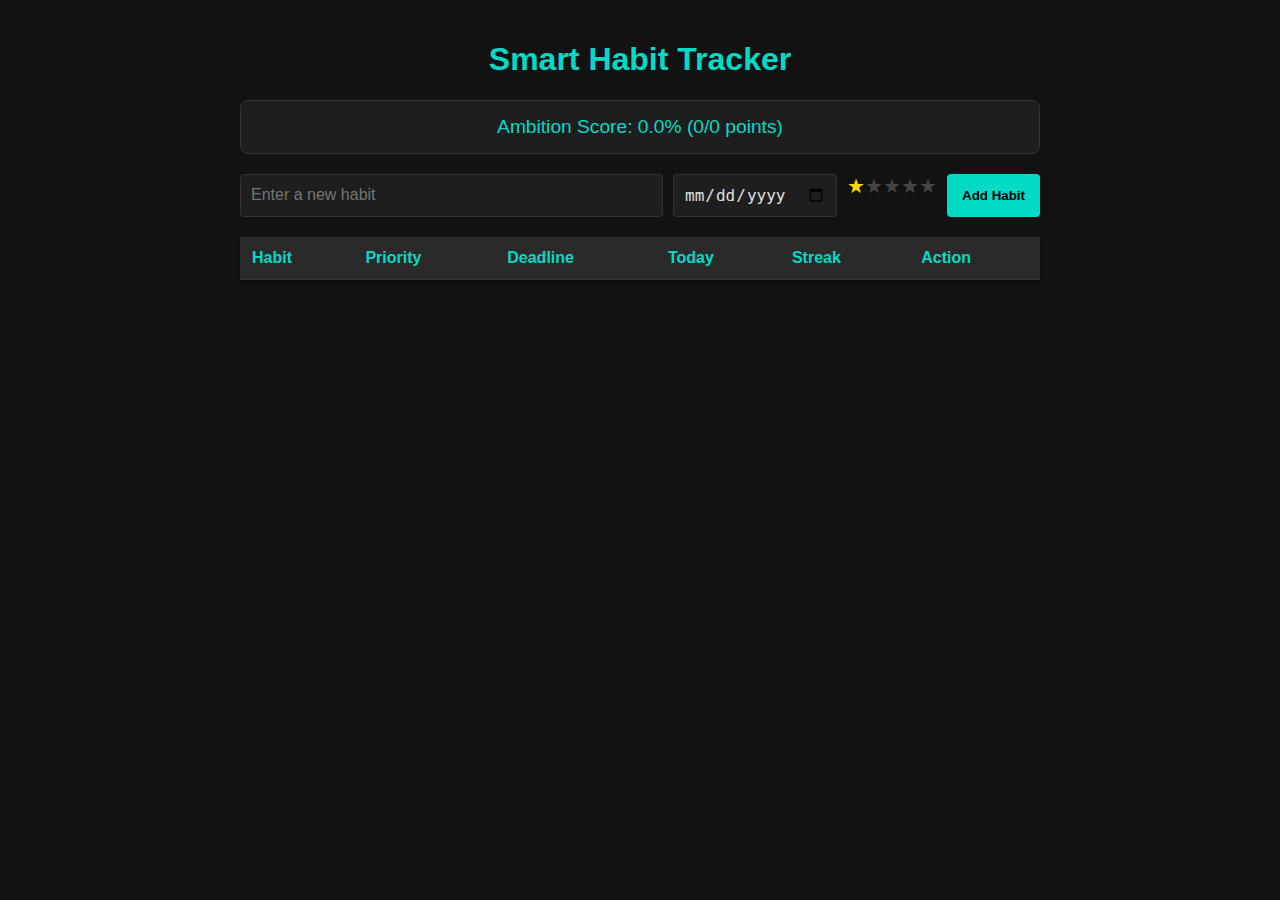
<file: Project Sisiphus/ambition.html>
<!DOCTYPE html>
<html lang="en">
<head>
  <meta charset="UTF-8">
  <meta name="viewport" content="width=device-width, initial-scale=1.0">
  <title>Smart Habit Tracker (Dark Mode)</title>
  <style>
    :root {
      --bg-color: #121212;
      --card-color: #1e1e1e;
      --text-color: #e0e0e0;
      --accent-color: #bb86fc;
      --primary-color: #03dac6;
      --danger-color: #cf6679;
      --border-color: #333;
      --star-color: #FFD700;
      --star-inactive: #444;
    }
    
    body {
      font-family: Arial, sans-serif;
      max-width: 800px;
      margin: 0 auto;
      padding: 20px;
      background-color: var(--bg-color);
      color: var(--text-color);
    }
    
    h1 {
      text-align: center;
      color: var(--primary-color);
    }
    
    .habit-form {
      display: flex;
      flex-wrap: wrap;
      gap: 10px;
      margin-bottom: 20px;
    }
    
    #newHabit, #deadlineDate {
      padding: 10px;
      font-size: 16px;
      border: 1px solid var(--border-color);
      border-radius: 4px;
      background-color: var(--card-color);
      color: var(--text-color);
    }
    
    #newHabit {
      flex: 1;
      min-width: 200px;
    }
    
    button {
      padding: 10px 15px;
      background-color: var(--primary-color);
      color: #000;
      border: none;
      border-radius: 4px;
      cursor: pointer;
      font-weight: bold;
    }
    
    button:hover {
      background-color: var(--accent-color);
    }
    
    .delete-btn {
      background-color: var(--danger-color);
      color: white;
    }
    
    .delete-btn:hover {
      background-color: #b00020;
    }
    
    table {
      width: 100%;
      border-collapse: collapse;
      background-color: var(--card-color);
      box-shadow: 0 2px 4px rgba(0,0,0,0.3);
    }
    
    th, td {
      padding: 12px;
      text-align: left;
      border-bottom: 1px solid var(--border-color);
    }
    
    th {
      background-color: #2a2a2a;
      color: var(--primary-color);
    }
    
    .streak {
      font-weight: bold;
      color: var(--primary-color);
    }
    
    .completion-checkbox {
      transform: scale(1.3);
      accent-color: var(--primary-color);
    }
    
    .deadline {
      font-weight: bold;
    }
    
    .deadline.urgent {
      color: var(--danger-color);
    }
    
    .deadline.upcoming {
      color: #FF9800;
    }
    
    .deadline.future {
      color: var(--accent-color);
    }
    
    .stars {
      display: flex;
      justify-content: center;
    }
    
    .star {
      font-size: 20px;
      color: var(--star-inactive);
      cursor: pointer;
    }
    
    .star.selected {
      color: var(--star-color);
    }
    
    #ambitionScore {
      background-color: var(--card-color);
      color: var(--primary-color);
      padding: 15px;
      border-radius: 8px;
      text-align: center;
      margin: 20px 0;
      font-size: 1.2em;
      border: 1px solid var(--border-color);
    }
    
    tr:hover {
      background-color: #2a2a2a;
    }
    
    /* Dark mode scrollbar */
    ::-webkit-scrollbar {
      width: 8px;
    }
    
    ::-webkit-scrollbar-track {
      background: var(--bg-color);
    }
    
    ::-webkit-scrollbar-thumb {
      background: #555;
      border-radius: 4px;
    }
    
    ::-webkit-scrollbar-thumb:hover {
      background: var(--accent-color);
    }
  </style>
</head>
<body>
  <h1>Smart Habit Tracker</h1>
  
  <div id="ambitionScore">Ambition Score: 0%</div>
  
  <div class="habit-form">
    <input type="text" id="newHabit" placeholder="Enter a new habit">
    <input type="date" id="deadlineDate">
    <div class="stars" id="ratingStars">
      <span class="star" data-value="1">★</span>
      <span class="star" data-value="2">★</span>
      <span class="star" data-value="3">★</span>
      <span class="star" data-value="4">★</span>
      <span class="star" data-value="5">★</span>
    </div>
    <button onclick="addHabit()">Add Habit</button>
  </div>
  
  <table id="habitsTable">
    <thead>
      <tr>
        <th>Habit</th>
        <th>Priority</th>
        <th>Deadline</th>
        <th>Today</th>
        <th>Streak</th>
        <th>Action</th>
      </tr>
    </thead>
    <tbody id="habitsList"></tbody>
  </table>

  <script>
    // Load data from localStorage
    let habits = JSON.parse(localStorage.getItem('habits')) || [];
    let completions = JSON.parse(localStorage.getItem('completions')) || {};
    let selectedRating = 1;

    // Initialize star rating
    document.querySelectorAll('.star').forEach(star => {
      star.addEventListener('click', () => {
        document.querySelectorAll('.star').forEach(s => 
          s.classList.remove('selected'));
        star.classList.add('selected');
        selectedRating = parseInt(star.dataset.value);
      });
    });
    document.querySelector('.star').classList.add('selected');

    // Initialize
    renderHabits();
    updateAmbitionScore();

    // Add a new habit with deadline and rating
    function addHabit() {
      const input = document.getElementById('newHabit');
      const deadlineInput = document.getElementById('deadlineDate');
      const habitName = input.value.trim();
      const deadline = deadlineInput.value;
      
      if (habitName) {
        habits.push({
          name: habitName,
          deadline: deadline || null,
          points: selectedRating,
          completed: false
        });
        
        sortHabits();
        localStorage.setItem('habits', JSON.stringify(habits));
        input.value = '';
        deadlineInput.value = '';
        renderHabits();
        updateAmbitionScore();
      }
    }

    // Toggle habit completion
    function toggleCompletion(index) {
      const today = new Date().toDateString();
      const habit = habits[index];
      
      if (!completions[habit.name]) {
        completions[habit.name] = { lastCompleted: null, streak: 0 };
      }
      
      const completion = completions[habit.name];
      
      if (completion.lastCompleted === today) {
        // Unchecking
        completion.lastCompleted = null;
        habit.completed = false;
      } else {
        // Check if continuing streak
        const yesterday = new Date();
        yesterday.setDate(yesterday.getDate() - 1);
        
        if (completion.lastCompleted === yesterday.toDateString()) {
          completion.streak++;
        } else if (completion.lastCompleted !== today) {
          completion.streak = 1;
        }
        completion.lastCompleted = today;
        habit.completed = true;
      }
      
      localStorage.setItem('habits', JSON.stringify(habits));
      localStorage.setItem('completions', JSON.stringify(completions));
      renderHabits();
      updateAmbitionScore();
    }

    // Delete a habit
    function deleteHabit(index) {
      const habitName = habits[index].name;
      habits.splice(index, 1);
      delete completions[habitName];
      localStorage.setItem('habits', JSON.stringify(habits));
      localStorage.setItem('completions', JSON.stringify(completions));
      renderHabits();
      updateAmbitionScore();
    }

    // Get deadline status
    function getDeadlineStatus(deadline) {
      if (!deadline) return '';
      
      const today = new Date();
      const deadlineDate = new Date(deadline);
      const diffDays = Math.floor((deadlineDate - today) / (1000 * 60 * 60 * 24));
      
      if (diffDays < 0) return 'overdue';
      if (diffDays === 0) return 'urgent';
      if (diffDays <= 3) return 'upcoming';
      return 'future';
    }

    // Sort habits by deadline and priority
    function sortHabits() {
      habits.sort((a, b) => {
        // First sort by completion status (uncompleted first)
        if (a.completed && !b.completed) return 1;
        if (!a.completed && b.completed) return -1;
        
        // Then sort by deadline (soonest first)
        if (!a.deadline && b.deadline) return 1;
        if (a.deadline && !b.deadline) return -1;
        if (a.deadline && b.deadline) {
          return new Date(a.deadline) - new Date(b.deadline);
        }
        
        // Finally sort by priority (higher points first)
        return b.points - a.points;
      });
    }

    // Update ambition score
    function updateAmbitionScore() {
      const today = new Date();
      let totalPoints = 0;
      let completedPoints = 0;
      
      habits.forEach(habit => {
        // Only count points if past deadline or completed
        const deadlinePassed = habit.deadline && new Date(habit.deadline) < today;
        
        if (deadlinePassed || habit.completed) {
          totalPoints += habit.points;
          if (habit.completed) {
            completedPoints += habit.points;
          }
        }
      });
      
      const score = totalPoints > 0 ? (completedPoints / totalPoints) * 100 : 0;
      document.getElementById('ambitionScore').innerText = 
        `Ambition Score: ${score.toFixed(1)}% (${completedPoints}/${totalPoints} points)`;
    }

    // Render all habits
    function renderHabits() {
      const today = new Date().toDateString();
      const habitsList = document.getElementById('habitsList');
      habitsList.innerHTML = '';

      sortHabits();

      habits.forEach((habit, index) => {
        const row = document.createElement('tr');
        const completion = completions[habit.name] || { lastCompleted: null, streak: 0 };
        const isCompletedToday = completion.lastCompleted === today;
        const deadlineStatus = getDeadlineStatus(habit.deadline);
        const deadlineClass = deadlineStatus ? `deadline ${deadlineStatus}` : '';
        
        // Show stars for priority
        const starsHtml = Array(5).fill('').map((_, i) => 
          `<span style="color: ${i < habit.points ? 'var(--star-color)' : 'var(--star-inactive)'}">★</span>`
        ).join('');
        
        row.innerHTML = `
          <td>${habit.name}</td>
          <td>${starsHtml}</td>
          <td class="${deadlineClass}">
            ${habit.deadline ? new Date(habit.deadline).toLocaleDateString() : 'No deadline'}
          </td>
          <td>
            <input type="checkbox" class="completion-checkbox" 
                   ${isCompletedToday ? 'checked' : ''}
                   onchange="toggleCompletion(${index})">
          </td>
          <td class="streak">${completion.streak} day${completion.streak !== 1 ? 's' : ''}</td>
          <td><button class="delete-btn" onclick="deleteHabit(${index})">Delete</button></td>
        `;
        habitsList.appendChild(row);
      });
    }
  </script>
</body>
</html>
</file>
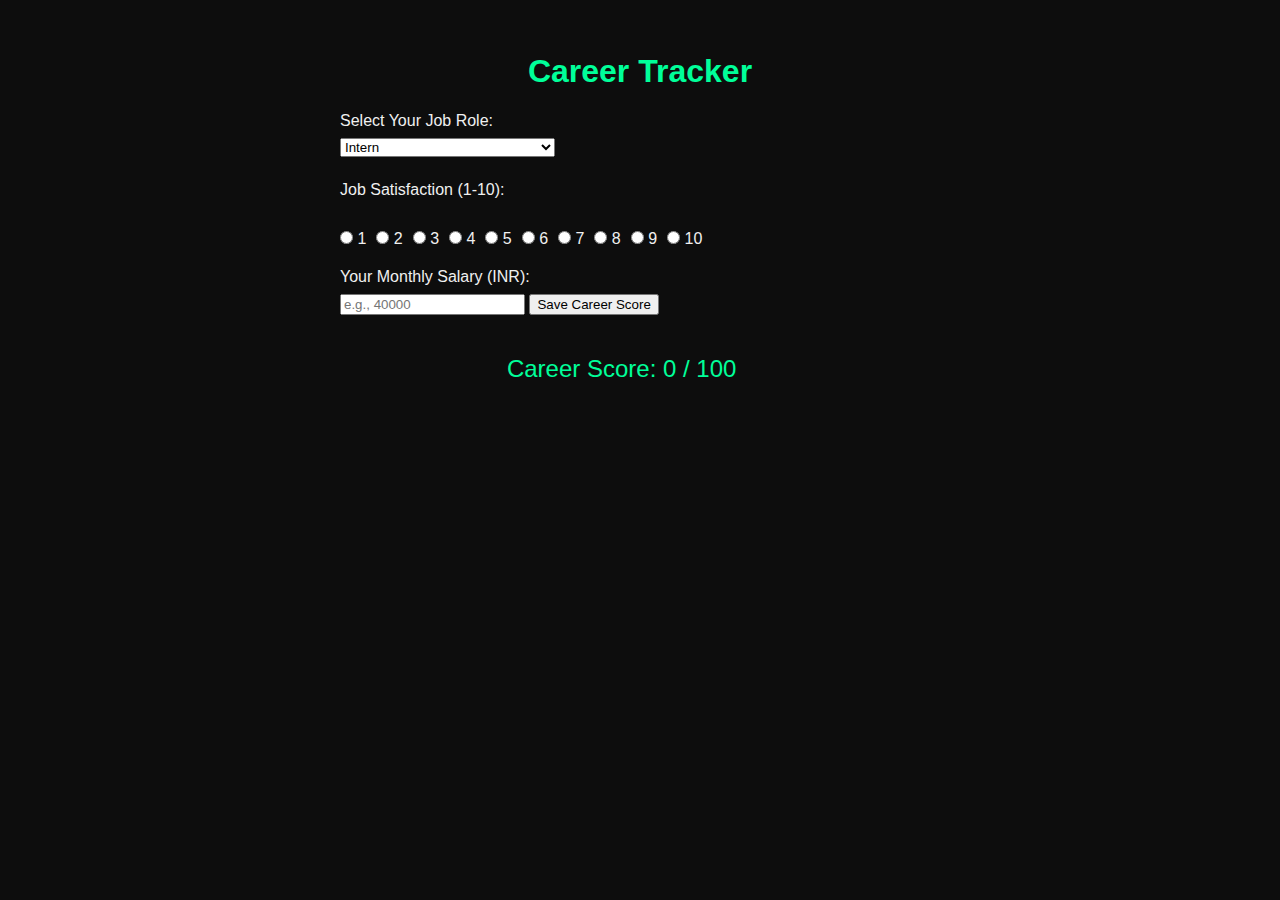
<file: Project Sisiphus/career.html>
<!DOCTYPE html>
<html lang="en">
<head>
  <meta charset="UTF-8" />
  <meta name="viewport" content="width=device-width, initial-scale=1.0"/>
  <title>Career Tracker</title>
  <style>
    body {
      background-color: #0d0d0d;
      color: #f0f0f0;
      font-family: Arial, sans-serif;
      padding: 2rem;
      max-width: 600px;
      margin: auto;
    }
    h1 {
      text-align: center;
      color: #00ff99;
    }
    label {
      display: block;
      margin-top: 1rem;
    }
    select, button, input[type="radio"], input[type="number"] {
      margin: 0.5rem 0;
    }
    .radio-group {
      display: flex;
      flex-wrap: wrap;
      gap: 10px;
      margin: 0.5rem 0;
    }
    .score {
      text-align: center;
      margin-top: 2rem;
      font-size: 1.5rem;
      color: #00ff99;
    }
    .badge {
      padding: 4px 10px;
      border-radius: 12px;
      font-size: 0.9rem;
      display: inline-block;
      margin-left: 10px;
    }
    .below {
      background-color: #ff4d4d;
      color: white;
    }
    .ontrack {
      background-color: #0099ff;
      color: white;
    }
    .above {
      background-color: #00cc66;
      color: white;
    }
  </style>
</head>
<body>

  <h1>Career Tracker</h1>

  <!-- Job Role Selection -->
  <label for="jobRole">Select Your Job Role:</label>
  <select id="jobRole">
    <option value="10" data-range="5000-10000">Intern</option>
    <option value="20" data-range="10000-20000">Junior Analyst / Entry Level</option>
    <option value="30" data-range="20000-35000">Analyst / Associate</option>
    <option value="40" data-range="35000-50000">Mid-Level Professional</option>
    <option value="50" data-range="50000-70000">Senior Analyst / Senior Engineer</option>
    <option value="60" data-range="70000-100000">Lead / Team Lead</option>
    <option value="70" data-range="100000-150000">Manager</option>
    <option value="80" data-range="150000-200000">Senior Manager</option>
    <option value="90" data-range="200000-300000">Director / Head of Dept</option>
    <option value="100" data-range="300000-500000">VP / C-Level</option>
  </select>

  <!-- Job Satisfaction -->
  <label>Job Satisfaction (1-10):</label>
  <div class="radio-group" id="satisfactionGroup"></div>

  <!-- Salary Input -->
  <label for="salary">Your Monthly Salary (INR):</label>
  <input type="number" id="salary" placeholder="e.g., 40000" />

  <!-- Button -->
  <button onclick="saveCareerData()">Save Career Score</button>

  <!-- Score Display -->
  <div class="score">
    Career Score: <span id="careerScore">0</span> / 100
    <span id="salaryComparison" class="badge"></span>
  </div>

  <script>
    const satisfactionGroup = document.getElementById("satisfactionGroup");

    // Populate radio buttons 1-10
    for (let i = 1; i <= 10; i++) {
      const label = document.createElement("label");
      label.innerHTML = `
        <input type="radio" name="satisfaction" value="${i}"> ${i}
      `;
      satisfactionGroup.appendChild(label);
    }

    function saveCareerData() {
      const jobRoleSelect = document.getElementById("jobRole");
      const jobRoleScore = parseInt(jobRoleSelect.value);
      const satisfactionValue = document.querySelector('input[name="satisfaction"]:checked');
      const salaryInput = document.getElementById("salary").value.trim();
      const badge = document.getElementById("salaryComparison");

      if (!satisfactionValue || !salaryInput) {
        alert("Please select satisfaction rating and enter your salary.");
        return;
      }

      const satisfactionScore = parseInt(satisfactionValue.value) * 10;

      const selectedOption = jobRoleSelect.options[jobRoleSelect.selectedIndex];
      const [minSalary, maxSalary] = selectedOption.dataset.range.split('-').map(Number);
      const currentSalary = parseInt(salaryInput);

      let salaryStatus = "";
      let className = "";
      let salaryScore = 0;

      if (currentSalary < minSalary) {
        salaryStatus = "🔻 Below Average";
        className = "below";
        salaryScore = 60;
      } else if (currentSalary >= minSalary && currentSalary <= maxSalary) {
        salaryStatus = "✅ On Track";
        className = "ontrack";
        salaryScore = 80;
      } else {
        salaryStatus = "🔺 Above Average";
        className = "above";
        salaryScore = 100;
      }

      const careerScore = Math.round((jobRoleScore + satisfactionScore + salaryScore) / 3);
      document.getElementById("careerScore").textContent = careerScore;
      badge.textContent = salaryStatus;
      badge.className = `badge ${className}`;

      const data = {
        jobRoleScore,
        satisfaction: satisfactionValue.value,
        salary: currentSalary,
        careerScore
      };
      localStorage.setItem('careerData', JSON.stringify(data));
    }

    // Load saved values on page load
    window.onload = () => {
      const data = JSON.parse(localStorage.getItem('careerData'));
      if (data) {
        document.getElementById("jobRole").value = data.jobRoleScore;
        document.querySelector(`input[name="satisfaction"][value="${data.satisfaction}"]`).checked = true;
        document.getElementById("salary").value = data.salary;
        saveCareerData(); // triggers visual update + badge
      }
    };
  </script>
</body>
</html>
</file>
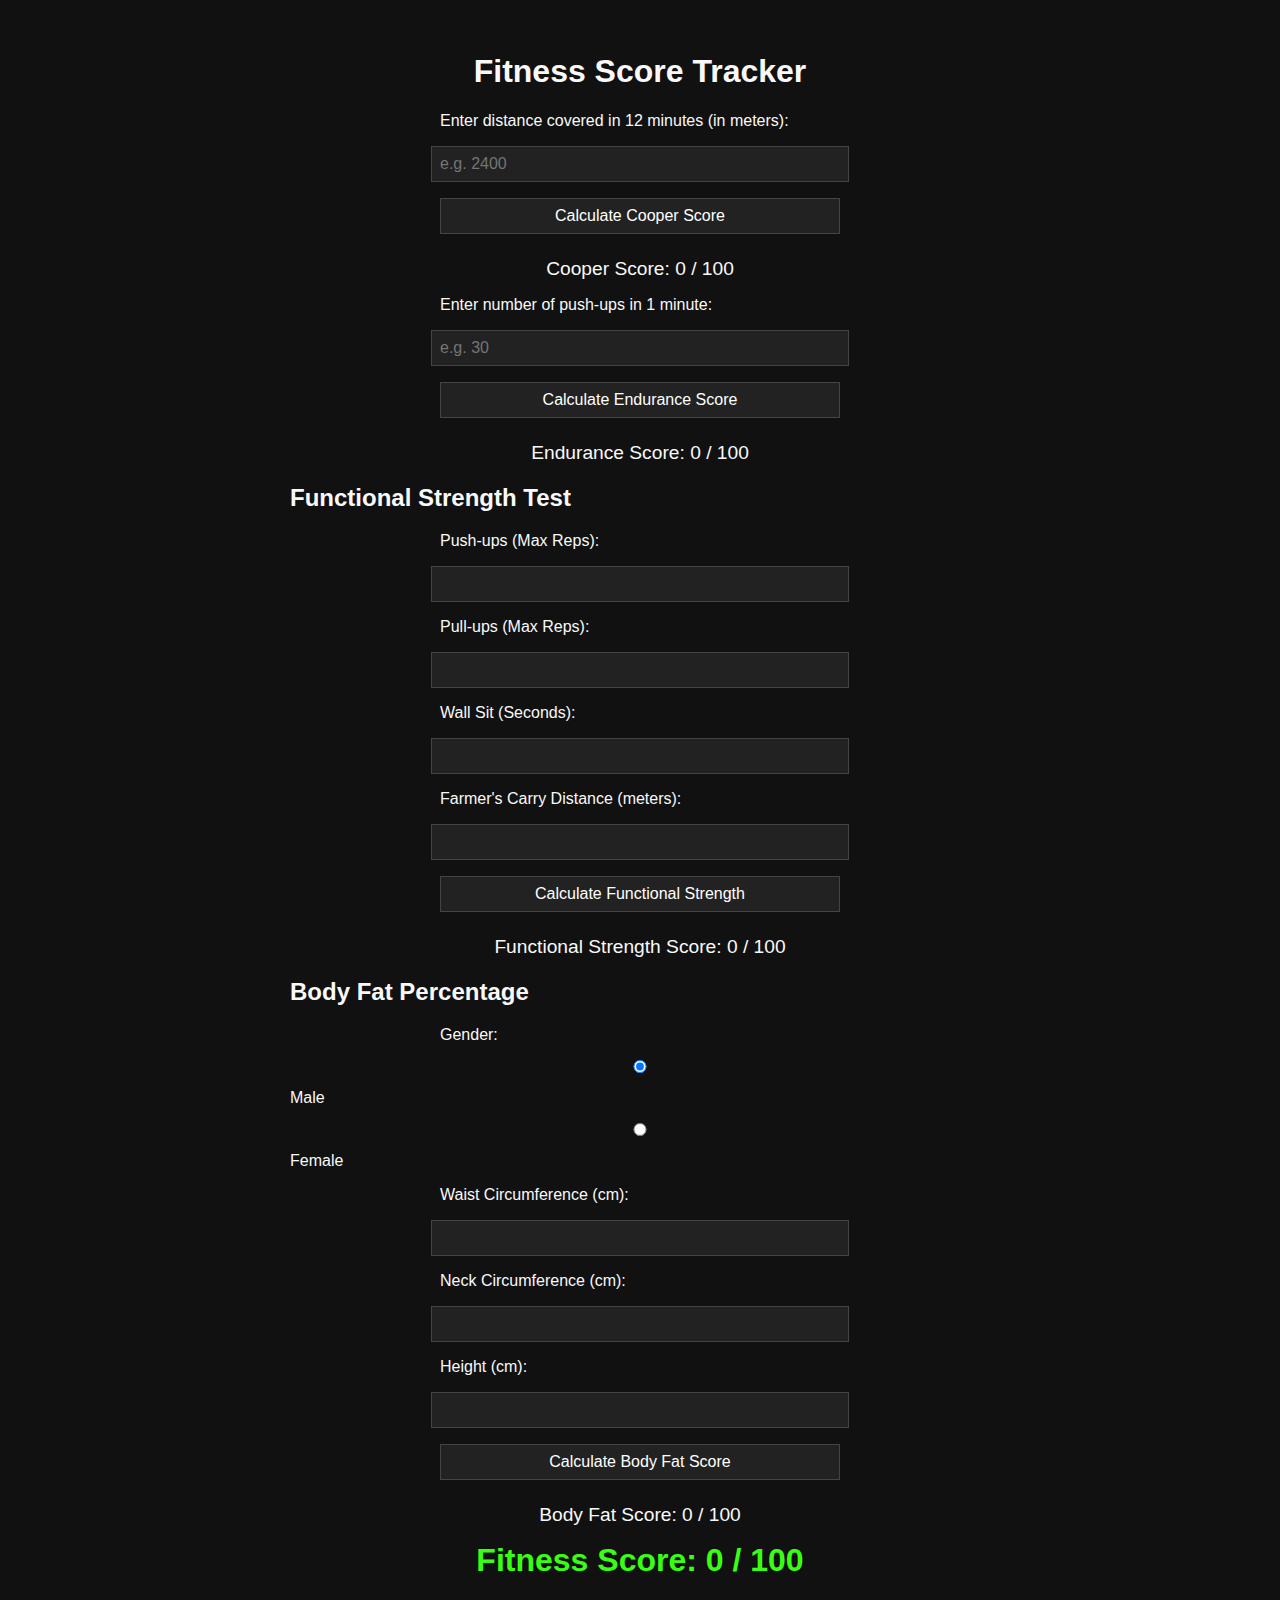
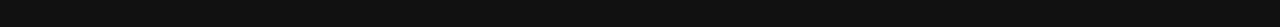
<file: Project Sisiphus/fitness.html>
<!DOCTYPE html>
<html lang="en">
<head>
  <meta charset="UTF-8" />
  <meta name="viewport" content="width=device-width, initial-scale=1.0"/>
  <title>Fitness Tracker</title>
  <style>
    body {
      background-color: #111;
      color: #f9f9f9;
      font-family: Arial, sans-serif;
      padding: 2rem;
      max-width: 700px;
      margin: auto;
    }
    h1 {
      text-align: center;
    }
    label, input, button {
      display: block;
      margin: 1rem auto;
      width: 100%;
      max-width: 400px;
    }
    input, button {
      padding: 0.5rem;
      font-size: 1rem;
      background-color: #222;
      border: 1px solid #444;
      color: white;
    }
    button:hover {
      background-color: #333;
    }
    .result {
      text-align: center;
      margin-top: 1.5rem;
      font-size: 1.2rem;
    }
    .score-display {
      font-size: 1.5rem;
      margin: 1rem 0;
      text-align: center;
    }
    .highlight {
      color: #39ff14;
      font-size: 2rem;
    }
  </style>
</head>
<body>

<h1>Fitness Score Tracker</h1>

<!-- Cooper Test -->
<label for="distanceInput">Enter distance covered in 12 minutes (in meters):</label>
<input type="number" id="distanceInput" placeholder="e.g. 2400" />
<button onclick="calculateCooper()">Calculate Cooper Score</button>
<div class="result">Cooper Score: <span id="cooperScore">0</span> / 100</div>

<!-- Muscle Endurance Test -->
<label for="pushupInput">Enter number of push-ups in 1 minute:</label>
<input type="number" id="pushupInput" placeholder="e.g. 30" />
<button onclick="calculateEndurance()">Calculate Endurance Score</button>
<div class="result">Endurance Score: <span id="enduranceScore">0</span> / 100</div>

<!-- Functional Strength Test -->
<h2>Functional Strength Test</h2>
<label>Push-ups (Max Reps):</label>
<input type="number" id="pushups" />
<label>Pull-ups (Max Reps):</label>
<input type="number" id="pullups" />
<label>Wall Sit (Seconds):</label>
<input type="number" id="wallsit" />
<label>Farmer's Carry Distance (meters):</label>
<input type="number" id="carry" />
<button onclick="calculateFunctionalStrength()">Calculate Functional Strength</button>
<div class="result">Functional Strength Score: <span id="functionalScoreDisplay">0</span> / 100</div>

<!-- Body Fat Percentage -->
<h2>Body Fat Percentage</h2>
<label>Gender:</label>
<input type="radio" name="gender" value="male" checked /> Male
<input type="radio" name="gender" value="female" /> Female
<label>Waist Circumference (cm):</label>
<input type="number" id="waist" />
<label>Neck Circumference (cm):</label>
<input type="number" id="neck" />
<label>Height (cm):</label>
<input type="number" id="height" />
<div id="hipInputWrapper" style="display: none">
  <label>Hip Circumference (cm):</label>
  <input type="number" id="hip" />
</div>
<button onclick="calculateBodyFat()">Calculate Body Fat Score</button>
<div class="result">Body Fat Score: <span id="bodyFatScore">0</span> / 100</div>

<!-- Final Fitness Score -->
<div class="score-display">
  <strong class="highlight">Fitness Score: <span id="finalFitnessScore">0</span> / 100</strong>
</div>

<script>
  function getScore(value, brackets) {
    for (let [min, max, score] of brackets) {
      if (value >= min && value <= max) return score;
    }
    return 0;
  }

  function calculateCooper() {
    const distance = parseInt(document.getElementById('distanceInput').value);
    if (isNaN(distance) || distance <= 0) {
      alert("Enter a valid distance in meters.");
      return;
    }
    let score = 0;
    if (distance < 1000) score = 10;
    else if (distance < 1600) score = 30;
    else if (distance < 2000) score = 50;
    else if (distance < 2500) score = 70;
    else if (distance < 3000) score = 85;
    else score = 100;

    document.getElementById('cooperScore').textContent = score;
    updateFitnessData('cooper', score);
  }

  function calculateEndurance() {
    const pushups = parseInt(document.getElementById('pushupInput').value);
    if (isNaN(pushups) || pushups < 0) {
      alert("Enter a valid number of push-ups.");
      return;
    }
    let score = getScore(pushups, [[0, 9, 10], [10, 19, 30], [20, 29, 50], [30, 39, 70], [40, 49, 85], [50, Infinity, 100]]);
    document.getElementById('enduranceScore').textContent = score;
    updateFitnessData('endurance', score);
  }

  function calculateFunctionalStrength() {
    const pushups = parseInt(document.getElementById('pushups').value) || 0;
    const pullups = parseInt(document.getElementById('pullups').value) || 0;
    const wallsit = parseInt(document.getElementById('wallsit').value) || 0;
    const carry = parseInt(document.getElementById('carry').value) || 0;

    const pushupScore = getScore(pushups, [[0, 10, 5], [11, 20, 10], [21, 35, 20], [36, Infinity, 25]]);
    const pullupScore = getScore(pullups, [[0, 0, 0], [1, 4, 10], [5, 9, 20], [10, Infinity, 25]]);
    const wallSitScore = getScore(wallsit, [[0, 29, 5], [30, 59, 10], [60, 89, 20], [90, Infinity, 25]]);
    const carryScore = getScore(carry, [[0, 19, 5], [20, 40, 10], [41, 60, 20], [61, Infinity, 25]]);

    const total = pushupScore + pullupScore + wallSitScore + carryScore;
    document.getElementById('functionalScoreDisplay').textContent = total;
    updateFitnessData('functionalStrength', total);
  }

  function calculateBodyFat() {
    const gender = document.querySelector('input[name="gender"]:checked').value;
    const waist = parseFloat(document.getElementById('waist').value);
    const neck = parseFloat(document.getElementById('neck').value);
    const height = parseFloat(document.getElementById('height').value);
    const hip = gender === 'female' ? parseFloat(document.getElementById('hip').value) : 0;

    if (!waist || !neck || !height || (gender === 'female' && !hip)) {
      alert("Please enter all required values.");
      return;
    }

    let bf = 0;
    if (gender === 'male') {
      bf = 495 / (1.0324 - 0.19077 * Math.log10(waist - neck) + 0.15456 * Math.log10(height)) - 450;
    } else {
      bf = 495 / (1.29579 - 0.35004 * Math.log10(waist + hip - neck) + 0.221 * Math.log10(height)) - 450;
    }

    let score = 0;
    if (bf <= 8) score = 100;
    else if (bf <= 14) score = 85;
    else if (bf <= 20) score = 70;
    else if (bf <= 25) score = 50;
    else if (bf <= 30) score = 30;
    else score = 10;

    document.getElementById('bodyFatScore').textContent = score;
    updateFitnessData('bodyFat', score);
  }

  function updateFitnessData(key, value) {
    let data = JSON.parse(localStorage.getItem('fitnessData')) || {};
    data[key] = value;
    localStorage.setItem('fitnessData', JSON.stringify(data));
    updateFinalScore();
  }

  function updateFinalScore() {
    let data = JSON.parse(localStorage.getItem('fitnessData')) || {};
    const total = [data.cooper, data.endurance, data.functionalStrength, data.bodyFat].filter(Boolean);
    if (total.length === 4) {
      const avg = Math.round(total.reduce((a, b) => a + b, 0) / 4);
      document.getElementById('finalFitnessScore').textContent = avg;
    }
  }

  document.querySelectorAll('input[name="gender"]').forEach(radio => {
    radio.addEventListener('change', () => {
      document.getElementById('hipInputWrapper').style.display = radio.value === 'female' ? 'block' : 'none';
    });
  });

  window.onload = () => {
    const data = JSON.parse(localStorage.getItem('fitnessData'));
    if (data) {
      if (data.cooper !== undefined) document.getElementById('cooperScore').textContent = data.cooper;
      if (data.endurance !== undefined) document.getElementById('enduranceScore').textContent = data.endurance;
      if (data.functionalStrength !== undefined) document.getElementById('functionalScoreDisplay').textContent = data.functionalStrength;
      if (data.bodyFat !== undefined) document.getElementById('bodyFatScore').textContent = data.bodyFat;
    }
    updateFinalScore();
  };
</script>

</body>
</html>
</file>
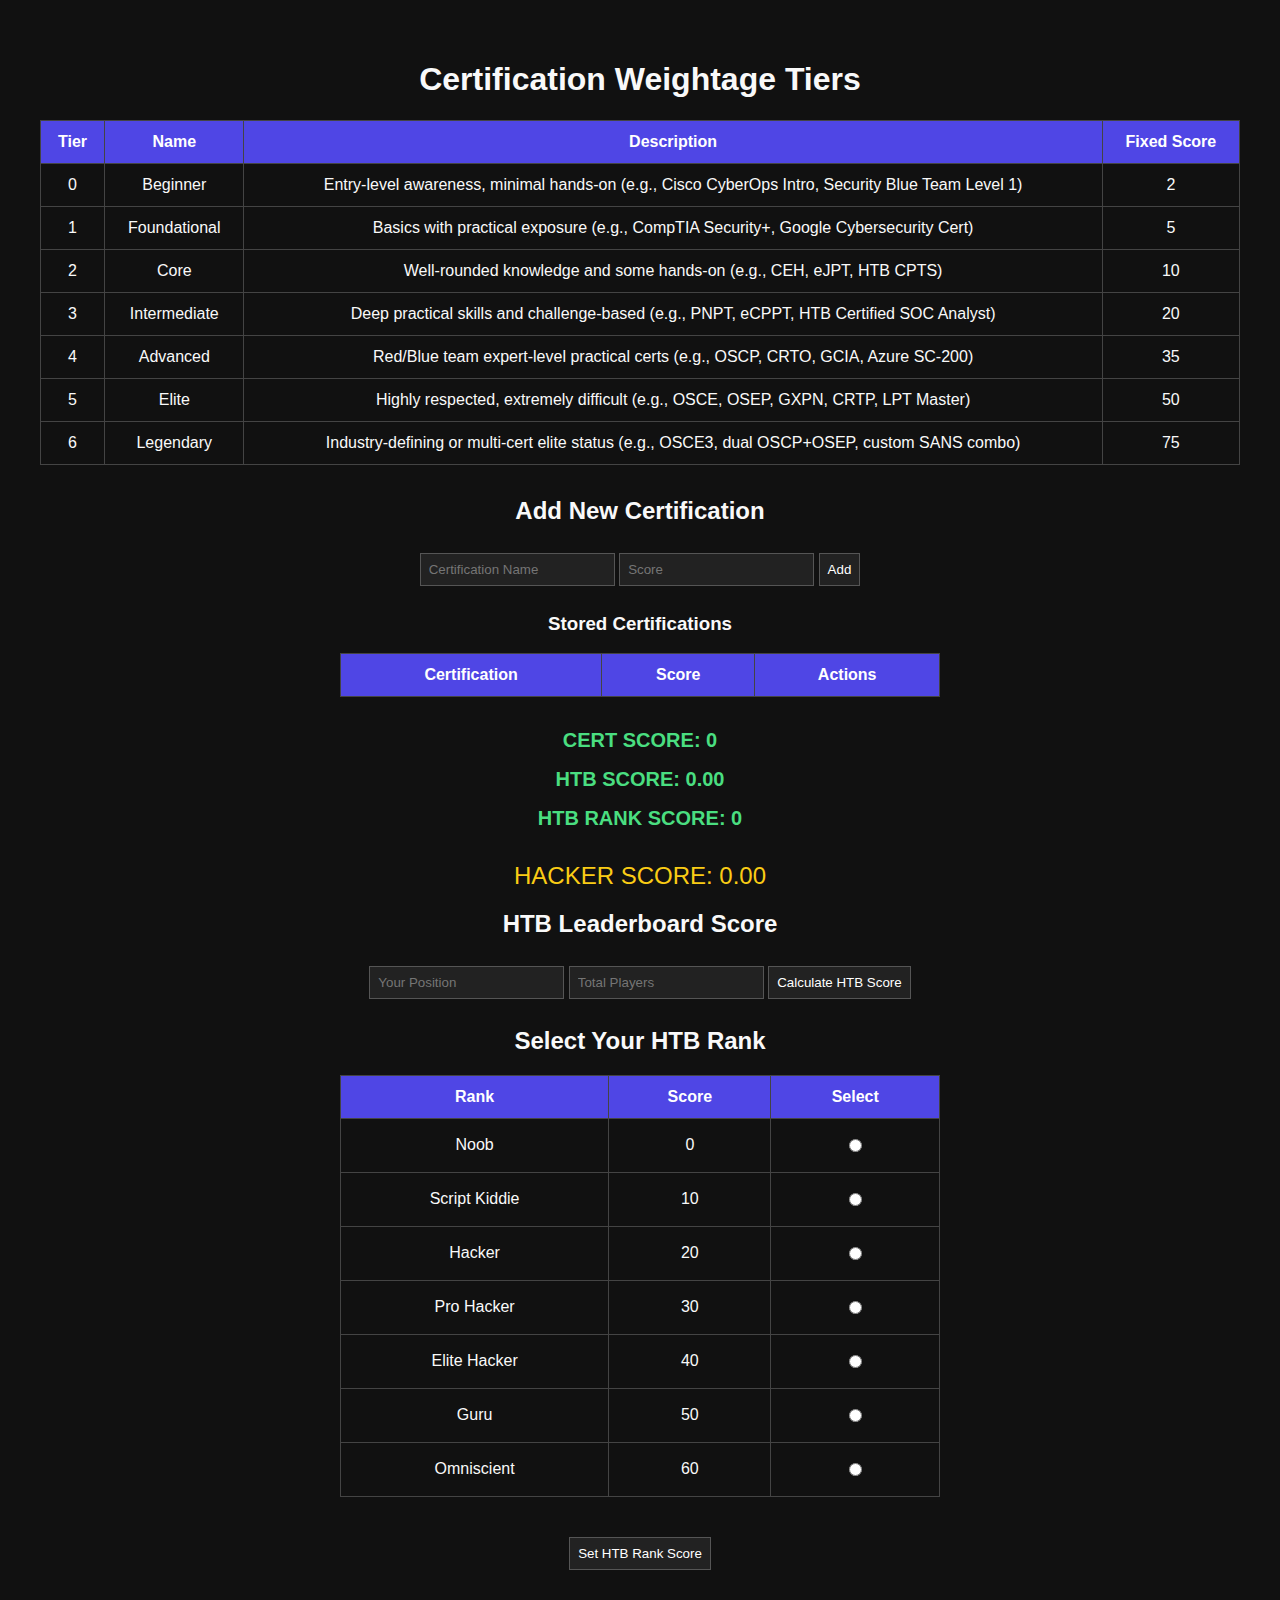
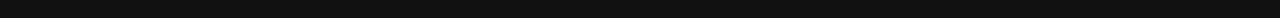
<file: Project Sisiphus/hacking.html>
<!DOCTYPE html>
<html lang="en">
<head>
  <meta charset="UTF-8">
  <meta name="viewport" content="width=device-width, initial-scale=1.0">
  <title>Certification Score Tracker</title>
  <style>
    body {
      font-family: Arial, sans-serif;
      background-color: #111;
      color: #f9f9f9;
      padding: 2rem;
    }
    h1, h2, h3 {
      text-align: center;
    }
    table {
      width: 100%;
      border-collapse: collapse;
      margin-bottom: 2rem;
    }
    th, td {
      border: 1px solid #444;
      padding: 0.75rem;
      text-align: center;
    }
    th {
      background-color: #4f46e5;
      color: white;
    }
    input, button {
      padding: 0.5rem;
      margin: 0.5rem 0;
      background-color: #222;
      color: white;
      border: 1px solid #555;
    }
    button:hover {
      background-color: #333;
    }
    .form-section {
      max-width: 600px;
      margin: auto;
      text-align: center;
    }
    .dynamic-table {
      margin-top: 1rem;
    }
    .score-section h3 {
      margin: 1rem 0;
      font-size: 1.25rem;
      color: #4ade80;
    }
    .highlight {
      font-size: 1.5rem;
      color: #facc15;
      margin-top: 2rem;
    }
  </style>
</head>
<body>
  <h1>Certification Weightage Tiers</h1>
  <table>
    <thead>
      <tr>
        <th>Tier</th>
        <th>Name</th>
        <th>Description</th>
        <th>Fixed Score</th>
      </tr>
    </thead>
    <tbody>
      <tr><td>0</td><td>Beginner</td><td>Entry-level awareness, minimal hands-on (e.g., Cisco CyberOps Intro, Security Blue Team Level 1)</td><td>2</td></tr>
      <tr><td>1</td><td>Foundational</td><td>Basics with practical exposure (e.g., CompTIA Security+, Google Cybersecurity Cert)</td><td>5</td></tr>
      <tr><td>2</td><td>Core</td><td>Well-rounded knowledge and some hands-on (e.g., CEH, eJPT, HTB CPTS)</td><td>10</td></tr>
      <tr><td>3</td><td>Intermediate</td><td>Deep practical skills and challenge-based (e.g., PNPT, eCPPT, HTB Certified SOC Analyst)</td><td>20</td></tr>
      <tr><td>4</td><td>Advanced</td><td>Red/Blue team expert-level practical certs (e.g., OSCP, CRTO, GCIA, Azure SC-200)</td><td>35</td></tr>
      <tr><td>5</td><td>Elite</td><td>Highly respected, extremely difficult (e.g., OSCE, OSEP, GXPN, CRTP, LPT Master)</td><td>50</td></tr>
      <tr><td>6</td><td>Legendary</td><td>Industry-defining or multi-cert elite status (e.g., OSCE3, dual OSCP+OSEP, custom SANS combo)</td><td>75</td></tr>
    </tbody>
  </table>

  <div class="form-section">
    <h2>Add New Certification</h2>
    <input type="text" id="certName" placeholder="Certification Name" />
    <input type="number" id="certScore" placeholder="Score" min="0" />
    <button onclick="addCertification()">Add</button>

    <h3>Stored Certifications</h3>
    <table class="dynamic-table" id="certTable"></table>

    <div class="score-section">
      <h3>CERT SCORE: <span id="certScoreDisplay">0</span></h3>
      <h3>HTB SCORE: <span id="htbScoreDisplay">0</span></h3>
      <h3>HTB RANK SCORE: <span id="htbRankScoreDisplay">0</span></h3>
      <div class="highlight">HACKER SCORE: <span id="hackerScoreDisplay">0</span></div>
    </div>

    <h2>HTB Leaderboard Score</h2>
    <input type="number" id="htbPosition" placeholder="Your Position" />
    <input type="number" id="htbTotal" placeholder="Total Players" />
    <button onclick="calculateHTB()">Calculate HTB Score</button>

    <h2>Select Your HTB Rank</h2>
    <form id="rankForm">
      <table>
        <thead>
          <tr><th>Rank</th><th>Score</th><th>Select</th></tr>
        </thead>
        <tbody>
          <tr><td>Noob</td><td>0</td><td><input type="radio" name="rank" value="0"></td></tr>
          <tr><td>Script Kiddie</td><td>10</td><td><input type="radio" name="rank" value="10"></td></tr>
          <tr><td>Hacker</td><td>20</td><td><input type="radio" name="rank" value="20"></td></tr>
          <tr><td>Pro Hacker</td><td>30</td><td><input type="radio" name="rank" value="30"></td></tr>
          <tr><td>Elite Hacker</td><td>40</td><td><input type="radio" name="rank" value="40"></td></tr>
          <tr><td>Guru</td><td>50</td><td><input type="radio" name="rank" value="50"></td></tr>
          <tr><td>Omniscient</td><td>60</td><td><input type="radio" name="rank" value="60"></td></tr>
        </tbody>
      </table>
      <button type="button" onclick="updateHTBRankScore()">Set HTB Rank Score</button>
    </form>
  </div>

  <script>
    let scoreData = {
      htb: 0,
      htbRank: 0,
      certifications: {},
      certScore: 0
    };

    if (localStorage.getItem('scoreData')) {
      scoreData = JSON.parse(localStorage.getItem('scoreData'));
    }

    function saveToLocalStorage() {
      localStorage.setItem('scoreData', JSON.stringify(scoreData));
    }

    function displayCerts() {
      const table = document.getElementById('certTable');
      table.innerHTML = '<tr><th>Certification</th><th>Score</th><th>Actions</th></tr>';
      for (let [cert, score] of Object.entries(scoreData.certifications)) {
        const row = `<tr><td>${cert}</td><td>${score}</td><td>
          <button onclick="editCert('${cert}')">Edit</button>
          <button onclick="removeCert('${cert}')">Remove</button>
        </td></tr>`;
        table.innerHTML += row;
      }
      updateCertScore();
    }

    function updateCertScore() {
      const scores = Object.values(scoreData.certifications);
      const highest = Math.max(...scores, 0);
      const count = scores.length;
      const finalScore = highest + count;
      scoreData.certScore = finalScore;
      document.getElementById('certScoreDisplay').textContent = finalScore;
      updateHackerScore();
      saveToLocalStorage();
    }

    function addCertification() {
      const name = document.getElementById('certName').value.trim();
      const score = parseInt(document.getElementById('certScore').value);
      if (name && !isNaN(score)) {
        scoreData.certifications[name] = score;
        displayCerts();
        document.getElementById('certName').value = '';
        document.getElementById('certScore').value = '';
        saveToLocalStorage();
      } else {
        alert('Please enter a valid name and score');
      }
    }

    function editCert(cert) {
      const newScore = prompt(`Enter new score for ${cert}:`, scoreData.certifications[cert]);
      if (newScore !== null) {
        const num = parseInt(newScore);
        if (!isNaN(num)) {
          scoreData.certifications[cert] = num;
          displayCerts();
          saveToLocalStorage();
        }
      }
    }

    function removeCert(cert) {
      delete scoreData.certifications[cert];
      displayCerts();
      saveToLocalStorage();
    }

    function calculateHTB() {
      const position = parseInt(document.getElementById('htbPosition').value);
      const total = parseInt(document.getElementById('htbTotal').value);
      if (!isNaN(position) && !isNaN(total) && total > 0) {
        scoreData.htb = Math.max(0, Math.min(100, 100 - (position / total * 100)));
        document.getElementById('htbScoreDisplay').textContent = scoreData.htb.toFixed(2);
        updateHackerScore();
        saveToLocalStorage();
      } else {
        alert("Enter valid HTB position and total players.");
      }
    }

    function updateHTBRankScore() {
      const rankRadios = document.querySelectorAll('input[name="rank"]');
      rankRadios.forEach(radio => {
        if (radio.checked) {
          scoreData.htbRank = parseInt(radio.value);
        }
      });
      document.getElementById('htbRankScoreDisplay').textContent = scoreData.htbRank;
      updateHackerScore();
      saveToLocalStorage();
    }

    function updateHackerScore() {
      const hackerScore = (scoreData.htb + scoreData.htbRank + scoreData.certScore) / 3;
      document.getElementById('hackerScoreDisplay').textContent = hackerScore.toFixed(2);
    }

    displayCerts();
    document.getElementById('htbScoreDisplay').textContent = scoreData.htb.toFixed(2);
    document.getElementById('htbRankScoreDisplay').textContent = scoreData.htbRank;
    updateHackerScore();
  </script>
</body>
</html>
</file>
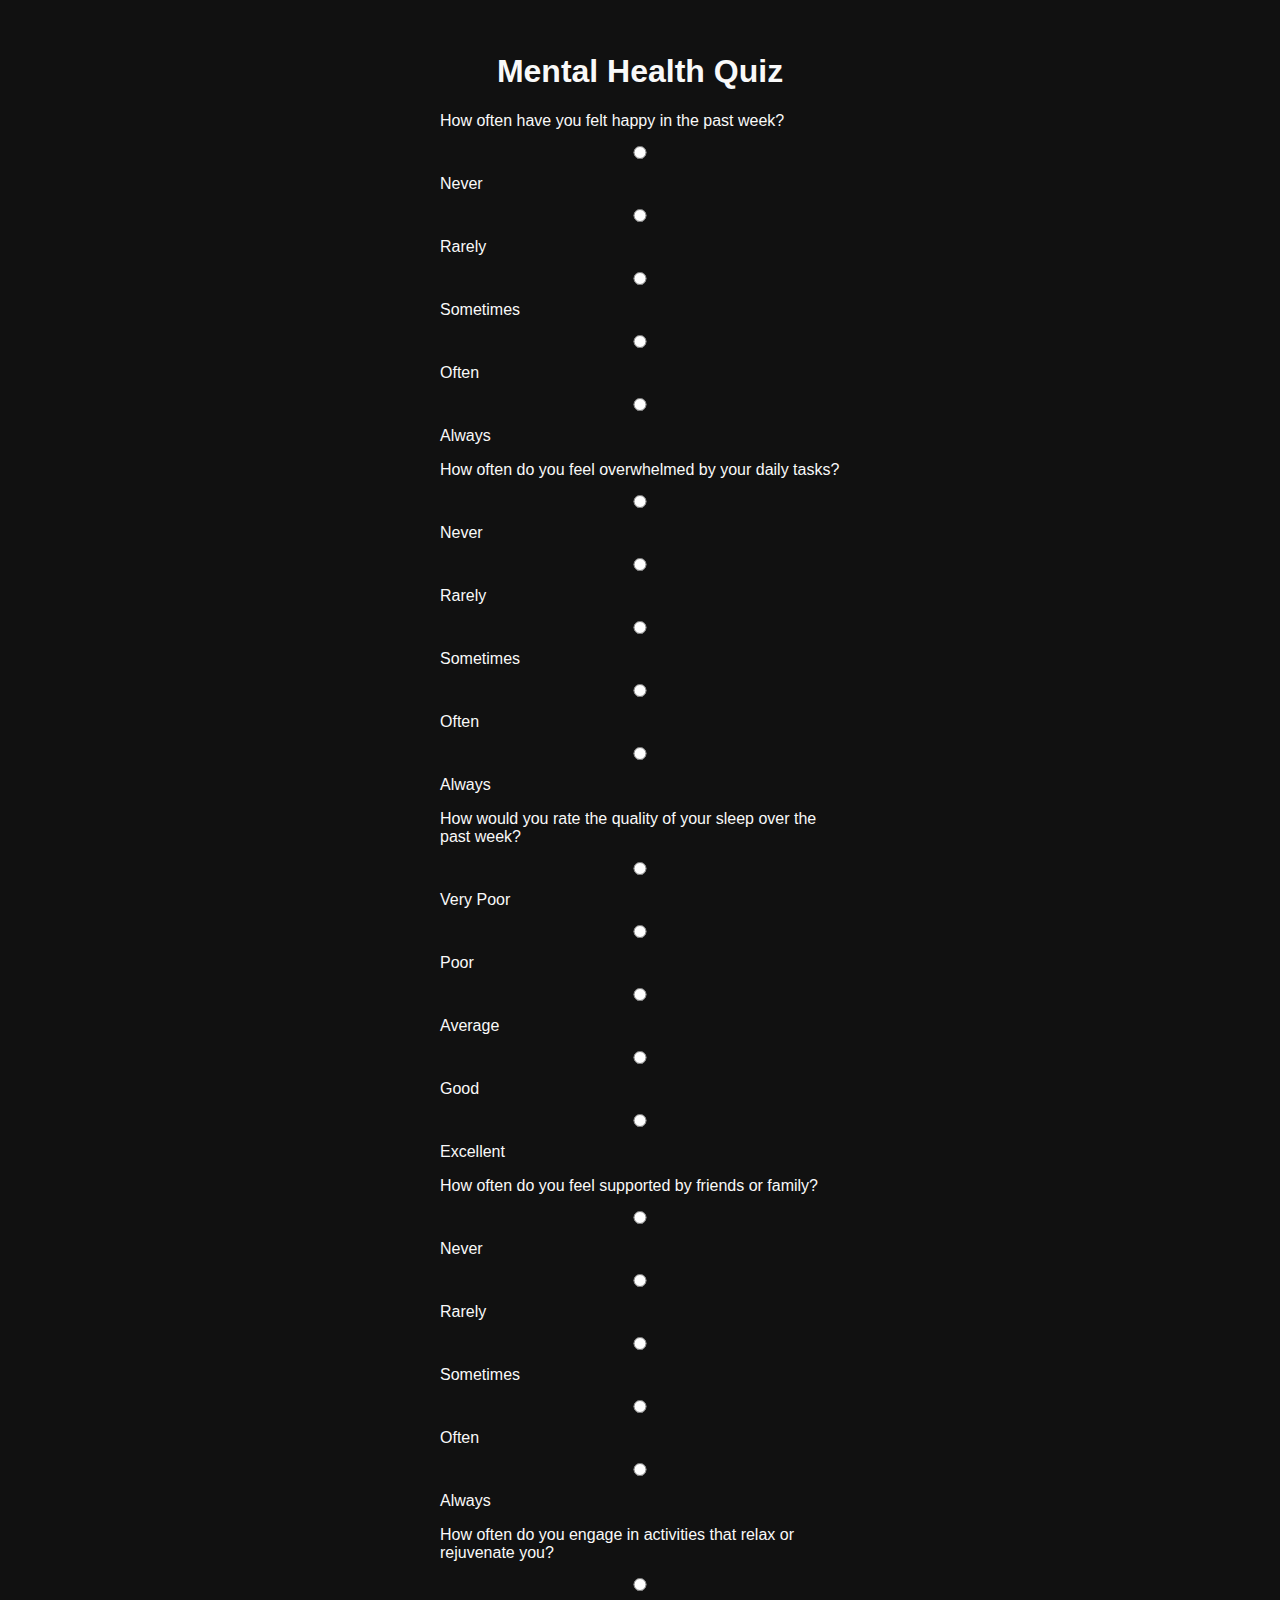
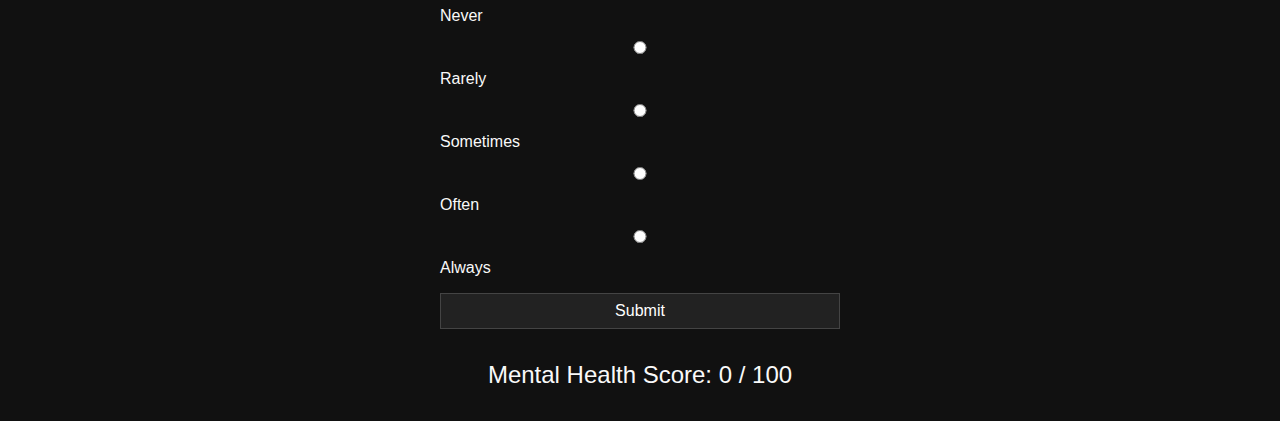
<file: Project Sisiphus/mental.html>
<!DOCTYPE html>
<html lang="en">
<head>
  <meta charset="UTF-8" />
  <meta name="viewport" content="width=device-width, initial-scale=1.0"/>
  <title>Mental Health Quiz</title>
  <style>
    body {
      background-color: #111;
      color: #f9f9f9;
      font-family: Arial, sans-serif;
      padding: 2rem;
      max-width: 600px;
      margin: auto;
    }
    h1 {
      text-align: center;
    }
    .question {
      margin-bottom: 1rem;
    }
    label, input, button {
      display: block;
      margin: 1rem auto;
      width: 100%;
      max-width: 400px;
    }
    input[type="radio"] {
      margin-right: 0.5rem;
    }
    button {
      padding: 0.5rem;
      font-size: 1rem;
      background-color: #222;
      border: 1px solid #444;
      color: white;
    }
    button:hover {
      background-color: #333;
    }
    .result {
      text-align: center;
      margin-top: 2rem;
      font-size: 1.5rem;
    }
  </style>
</head>
<body>

  <h1>Mental Health Quiz</h1>

  <form id="mentalHealthForm">
    <!-- Mood Assessment -->
    <div class="question">
      <label>How often have you felt happy in the past week?</label>
      <label><input type="radio" name="mood" value="1"> Never</label>
      <label><input type="radio" name="mood" value="2"> Rarely</label>
      <label><input type="radio" name="mood" value="3"> Sometimes</label>
      <label><input type="radio" name="mood" value="4"> Often</label>
      <label><input type="radio" name="mood" value="5"> Always</label>
    </div>

    <!-- Stress Levels -->
    <div class="question">
      <label>How often do you feel overwhelmed by your daily tasks?</label>
      <label><input type="radio" name="stress" value="1"> Never</label>
      <label><input type="radio" name="stress" value="2"> Rarely</label>
      <label><input type="radio" name="stress" value="3"> Sometimes</label>
      <label><input type="radio" name="stress" value="4"> Often</label>
      <label><input type="radio" name="stress" value="5"> Always</label>
    </div>

    <!-- Sleep Quality -->
    <div class="question">
      <label>How would you rate the quality of your sleep over the past week?</label>
      <label><input type="radio" name="sleep" value="1"> Very Poor</label>
      <label><input type="radio" name="sleep" value="2"> Poor</label>
      <label><input type="radio" name="sleep" value="3"> Average</label>
      <label><input type="radio" name="sleep" value="4"> Good</label>
      <label><input type="radio" name="sleep" value="5"> Excellent</label>
    </div>

    <!-- Social Support -->
    <div class="question">
      <label>How often do you feel supported by friends or family?</label>
      <label><input type="radio" name="support" value="1"> Never</label>
      <label><input type="radio" name="support" value="2"> Rarely</label>
      <label><input type="radio" name="support" value="3"> Sometimes</label>
      <label><input type="radio" name="support" value="4"> Often</label>
      <label><input type="radio" name="support" value="5"> Always</label>
    </div>

    <!-- Self-Care -->
    <div class="question">
      <label>How often do you engage in activities that relax or rejuvenate you?</label>
      <label><input type="radio" name="selfcare" value="1"> Never</label>
      <label><input type="radio" name="selfcare" value="2"> Rarely</label>
      <label><input type="radio" name="selfcare" value="3"> Sometimes</label>
      <label><input type="radio" name="selfcare" value="4"> Often</label>
      <label><input type="radio" name="selfcare" value="5"> Always</label>
    </div>

    <button type="button" onclick="calculateMentalHealthScore()">Submit</button>
  </form>

  <div class="result">
    Mental Health Score: <span id="mentalHealthScore">0</span> / 100
  </div>

  <script>
    function calculateMentalHealthScore() {
      const form = document.forms['mentalHealthForm'];
      let totalScore = 0;
      let numQuestions = 5; // Total number of questions

      // Loop through all the questions
      for (let i = 0; i < numQuestions; i++) {
        const questionName = form.elements[i].name; // Get question name
        const selectedOption = form.querySelector(`input[name="${questionName}"]:checked`); // Get the checked radio button
        
        if (selectedOption) {
          totalScore += parseInt(selectedOption.value); // Add the value of the selected radio button to the score
        }
      }

      // Calculate the score out of 100
      const score = (totalScore / (numQuestions * 5)) * 100;
      document.getElementById('mentalHealthScore').textContent = score.toFixed(2);
    }
  </script>

</body>
</html>
</file>
